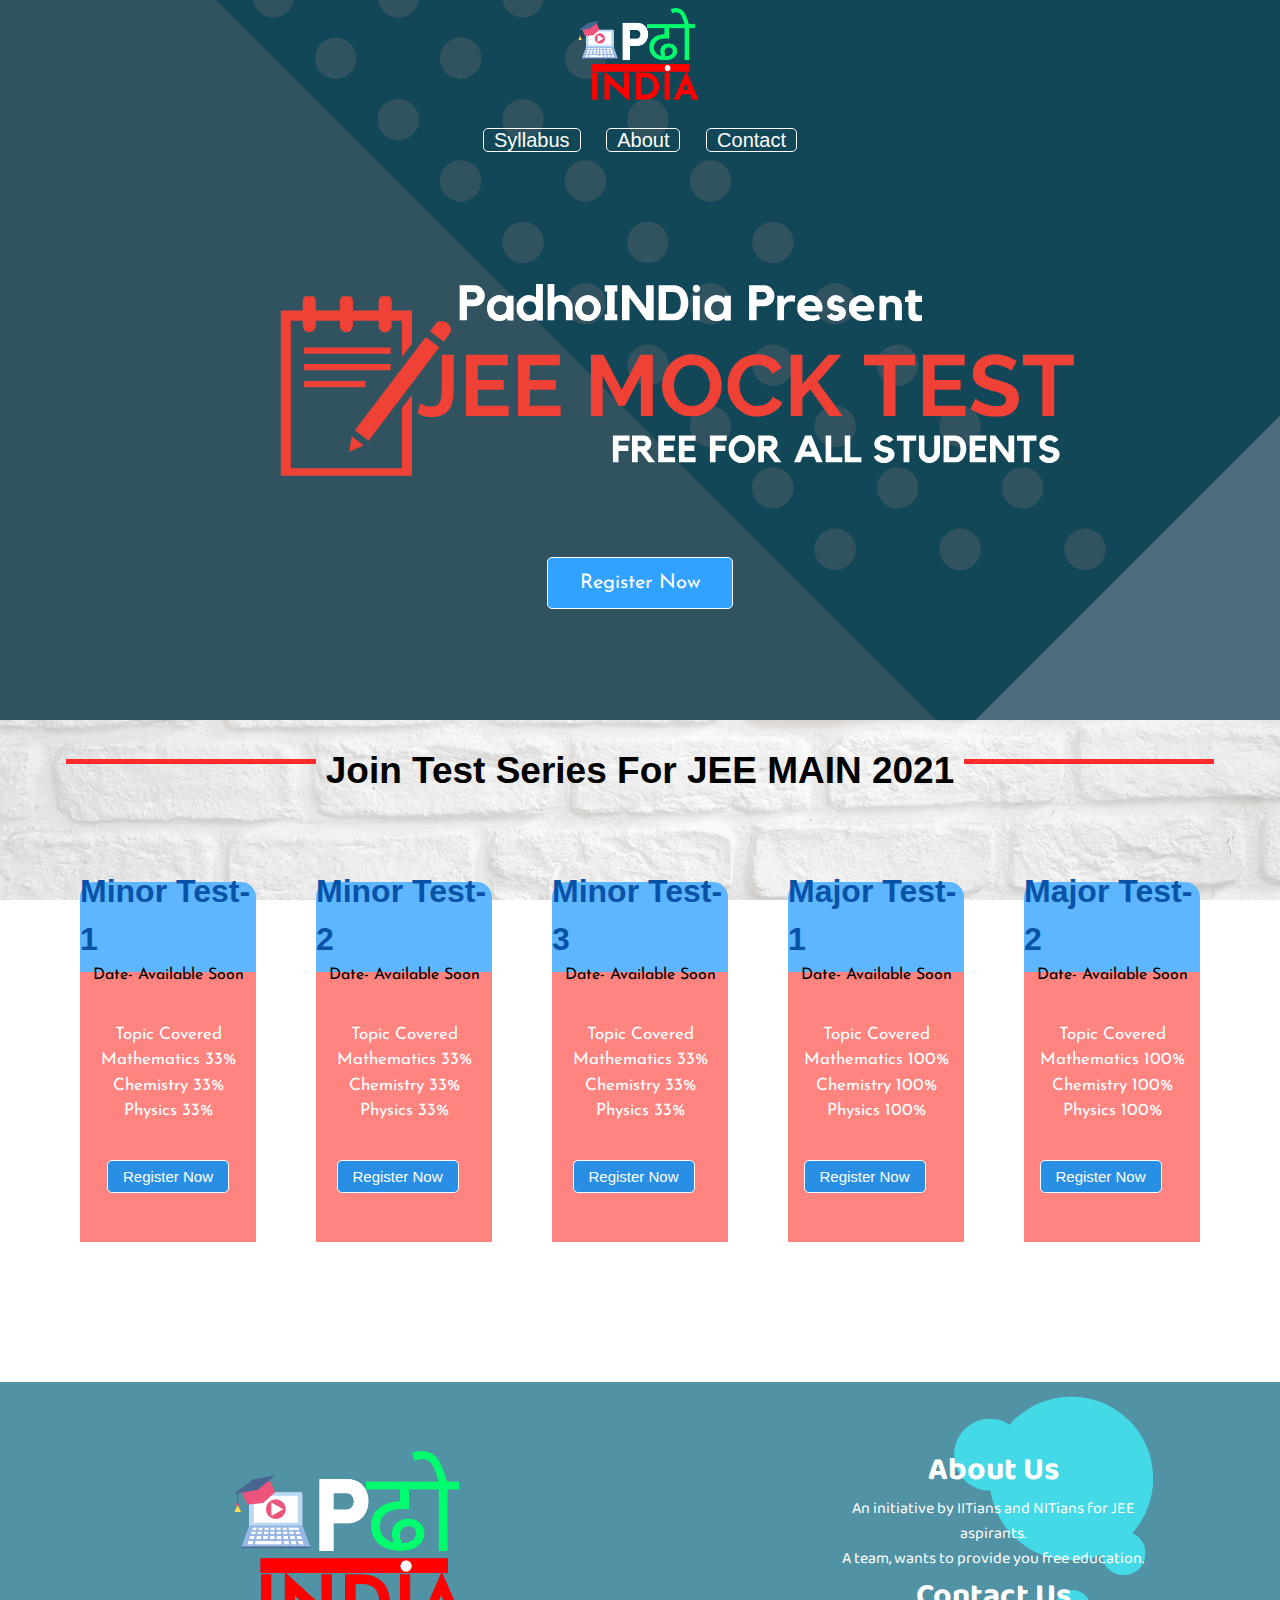
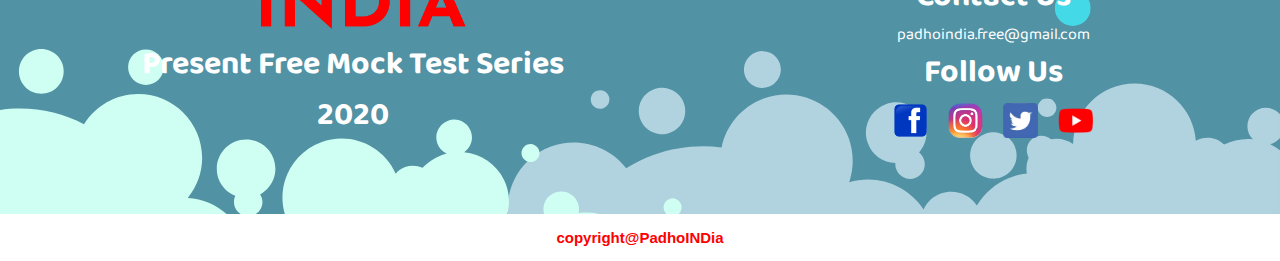
<file: index.html>
<!DOCTYPE html>
<html lang="en">

<head>
    <meta charset="UTF-8">
    <meta name="viewport" content="width=device-width, initial-scale=1.0">
    <title>IIT JEE PAPER</title>
    <link rel="stylesheet" href="mockpaper.css">
    <link rel="preconnect" href="https://fonts.gstatic.com">
    <link href="https://fonts.googleapis.   com/css2?family=Rubik&display=swap" rel="stylesheet">
    <link rel="preconnect" href="https://fonts.gstatic.com">
    <link rel="preconnect" href="https://fonts.gstatic.com">
    <link href="https://fonts.googleapis.com/css2?family=Baloo+2&display=swap" rel="stylesheet">
    <link href="https://fonts.googleapis.com/css2?family=Josefin+Sans&display=swap" rel="stylesheet">
    <link rel="stylesheet" media="screen and (max-width: 1244px) " href="mockpaperphone.css">
    <link rel="icon" href="padhoindia.png" type="image/gif" >
</head>

<body>

    <section class="papermain">
        <header>
            <nav>
                <div class="logo"> <img src="padhoindia.png" alt=""></div>
                <ul class="navbar">
                    <li><a href='/mocksyllabus.html' target="_blank">Syllabus</a></li>
                    <li><a href="#sec3">About</a></li>
                    <li><a href="#sec3">Contact</a></li>

                </ul>
            </nav>
        </header>

        <a class="registerdown register-for-all" href='https://play.google.com/store/apps/details?id=com.bansalapps.padoIndia'>Register Now</a>

    </section>

    <section class="portal2">
        <div id="headportal2">
            <div id="line2"></div>
            <h2>Join Test Series For JEE MAIN 2021</h2>
            <div id="line2"></div>
        </div>

        <div class="testtypedivider">
            <div id="paperdate">

                <div class="datespecial">
                    <div class="papertype1">
                        <h1>Minor Test-1</h1>
                        <p>Date- Available Soon</p>
                    </div>
                    <div class="papertype2">
                        <div class="containerwetage">
                            <p>Topic Covered <br>
                                Mathematics 33% <br>
                                Chemistry 33% <br>
                                Physics 33%</p>
                        </div>
                        <a class="registerdown realregistration" href='registration.html'>Register Now</a>


                    </div>

                </div>
                <div class="datespecial">
                    <div class="papertype1">
                        <h1>Minor Test-2</h1>
                        <p>Date- Available Soon</p>
                    </div>
                    <div class="papertype2">
                        <div class="containerwetage">
                            <p>Topic Covered <br>
                                Mathematics 33% <br>
                                Chemistry 33% <br>
                                Physics 33%</p>
                            <a class="registerdown realregistration" href='registration.html'>Register Now</a>
                        </div>

                    </div>

                </div>
                <div class="datespecial">
                    <div class="papertype1">
                        <h1>Minor Test-3</h1>
                        <p>Date- Available Soon</p>
                    </div>
                    <div class="papertype2">
                        <div class="containerwetage">
                            <p>Topic Covered <br>
                                Mathematics 33% <br>
                                Chemistry 33% <br>
                                Physics 33%</p>
                            <a class="registerdown realregistration" href='registration.html'>Register Now</a>
                        </div>

                    </div>

                </div>
                <div class="datespecial">
                    <div class="papertype1">
                        <h1>Major Test-1</h1>
                        <p>Date- Available Soon</p>
                    </div>
                    <div class="papertype2">
                        <div class="containerwetage">
                            <p>Topic Covered <br>
                                Mathematics 100% <br>
                                Chemistry 100% <br>
                                Physics 100%</p>
                            <a class="registerdown realregistration" href='registration.html'>Register Now</a>
                        </div>

                    </div>

                </div>
                <div class="datespecial">
                    <div class="papertype1">
                        <h1>Major Test-2</h1>
                        <p>Date- Available Soon</p>
                    </div>
                    <div class="papertype2">
                        <div class="containerwetage">
                            <p>Topic Covered <br>
                                Mathematics 100% <br>
                                Chemistry 100% <br>
                                Physics 100%</p>
                            <a class="registerdown realregistration" href='registration.html'>Register Now</a>
                        </div>

                    </div>

                </div>


            </div>

        </div>

    </section>


    <section id="sec3">
        <div class="sec3test">
            <div class="mainlogo marginclass">
                <img id="logoinpaperpage" src="padhoindia.png" alt="">
                <h1>Present Free Mock Test Series 2020</h1>
            </div>

            <div class="contactandabout marginclass">
                <div class="aboutus marginforbeauty">

                    <h1 class="heading-font-size">About Us</h1>
                    <p>An initiative by IITians and NITians for JEE aspirants.<br> A team, wants to provide you
                        free education.</p>
                </div>

                <div class="contactus marginforbeauty">
                    <h1 class="heading-font-size">Contact Us</h1>
                    <p>padhoindia.free@gmail.com</p>
                </div>

                <div class="smpage marginforbeauty">
                    <h1 class="heading-font-size Follow-heading">Follow Us</h1>
                </div>

                <div class="logosm marginforbeauty">
                    <a target="_blank" class="margin-beauty-smpage" href="https://www.facebook.com/Padho-INDia-102731288330537/"><img
                            id="fb" src="fb.png" alt=""></a>
                    <a target="_blank" class="margin-beauty-smpage" href="https://www.instagram.com/padhoindia.free/"><img id="insta"
                            src="insta.png" alt=""></a>
                    <a target="_blank" class="margin-beauty-smpage" href="https://twitter.com/PadhoD?s=09"><img id="twi"
                            src="twitter.png" alt=""></a>
                    <a target="_blank"  class="margin-beauty-smpage" href="https://www.youtube.com/channel/UC-GNNuK_VNiWVZU_pEzD7Ug/featured"><img
                            id="yt" src="yt.png" alt=""></a>
                </div>

            </div>
        </div>
    </section>
    <footer id="foter">
        <h3> copyright@PadhoINDia </h3>
    </footer>





</body>

</html>
</file>
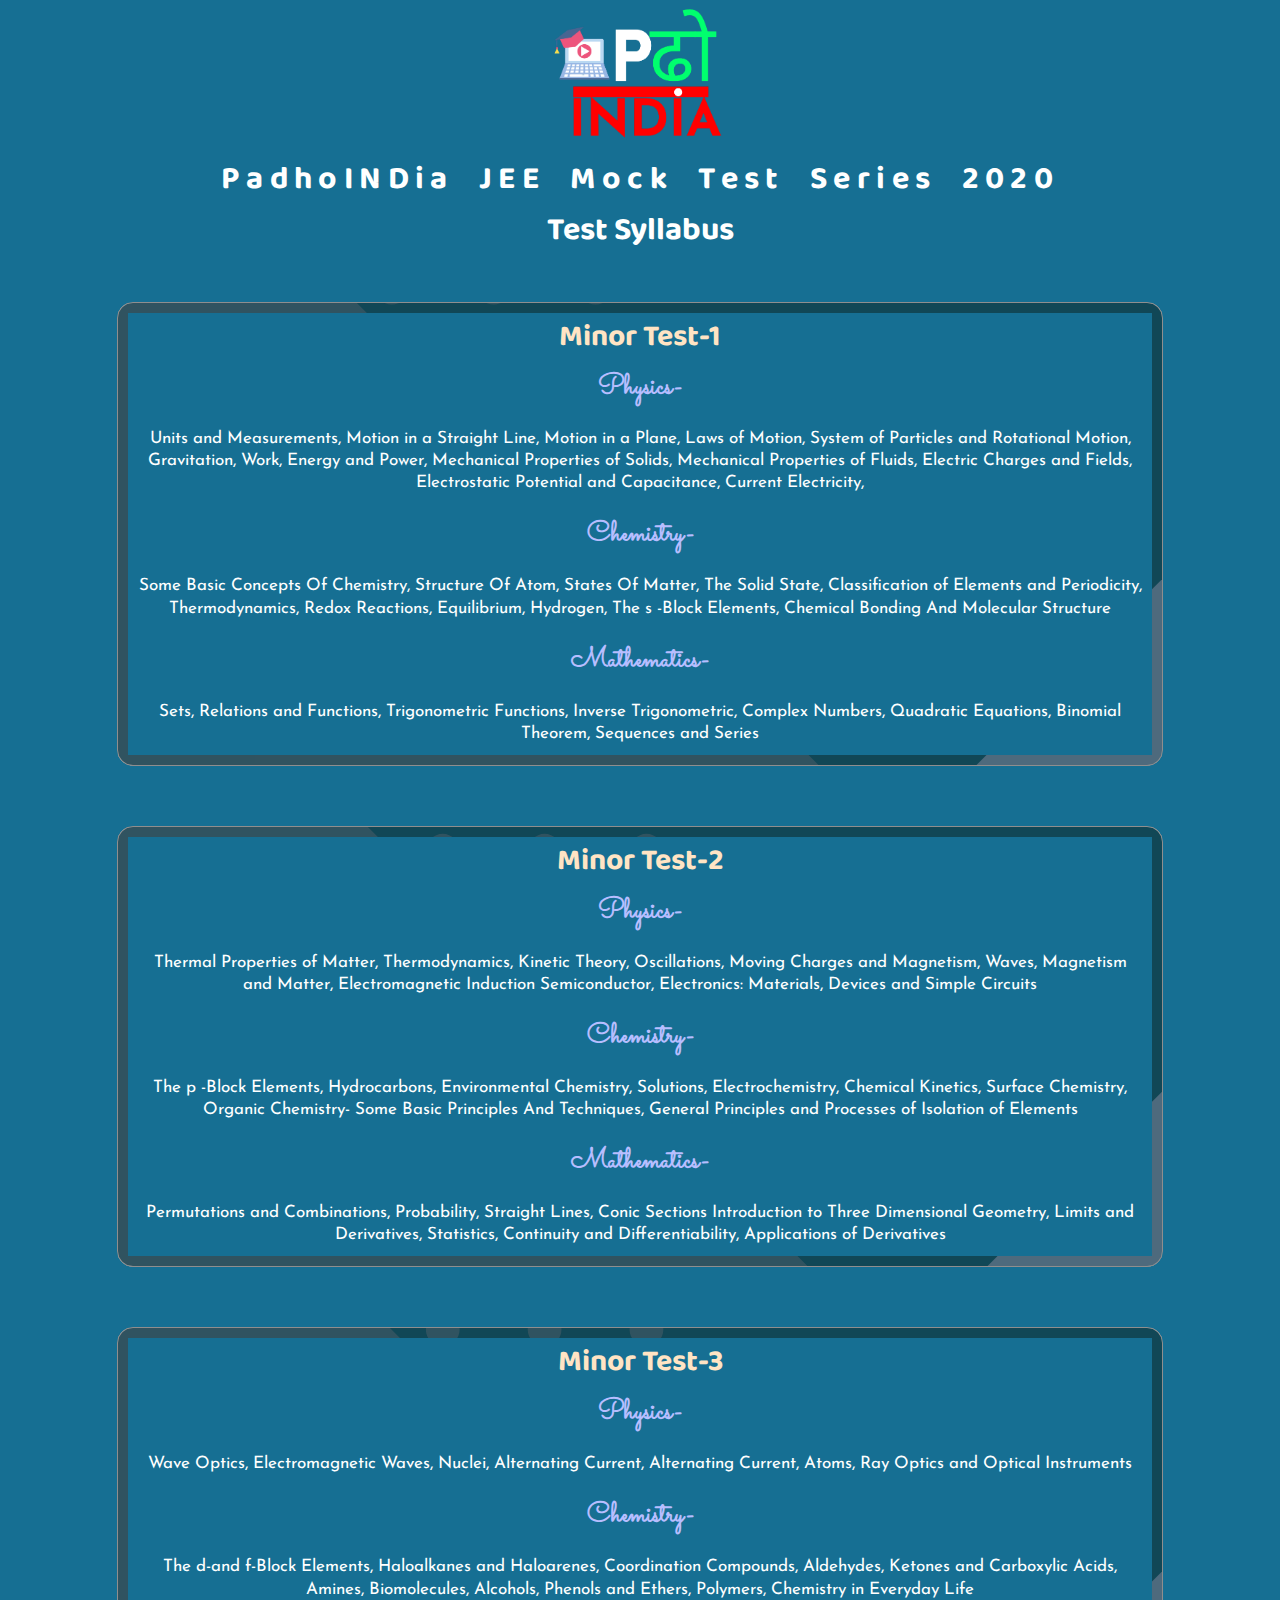
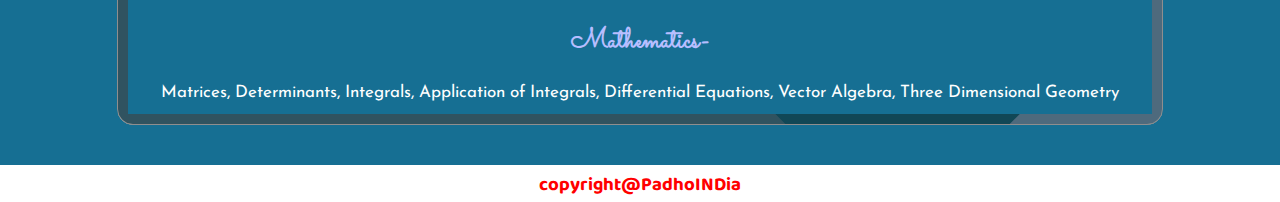
<file: mocksyllabus.html>
<!DOCTYPE html>
<html lang="en">

<head>
    <meta charset="UTF-8">
    <meta name="viewport" content="width=device-width, initial-scale=1.0">
    <title>PadhoINDia Test Syllabus</title>
    <link rel="preconnect" href="https://fonts.gstatic.com">
    <link rel="preconnect" href="https://fonts.gstatic.com">
    <link href="https://fonts.googleapis.com/css2?family=Sacramento&display=swap" rel="stylesheet">
    <link rel="preconnect" href="https://fonts.gstatic.com">
<link href="https://fonts.googleapis.com/css2?family=Staatliches&display=swap" rel="stylesheet">
<link rel="preconnect" href="https://fonts.gstatic.com">
<link href="https://fonts.googleapis.com/css2?family=Baloo+Chettan+2:wght@500&display=swap" rel="stylesheet">   
<link href="https://fonts.googleapis.com/css2?family=Josefin+Sans&display=swap" rel="stylesheet">
    <style>
        * {
            margin: 0%;
            padding: 0%;
            background-color: rgb(22, 111, 147);
            color: white;
            font-family: 'Baloo Chettan 2', cursive;
        }
        p{
            font-family: 'Josefin Sans', sans-serif;
            line-height: 1.3;
            font-size: 17px;
            padding: 10px;
        }
        .syllabus-head-fit {
            display: flex;
            flex-direction: column;
            align-items: center;
        }

        .logosyllabue img {
            width: 20vh;
        }
        .heading-3{
            padding: 10px;
            font-size: 28px;
            color: rgb(183, 190, 255);
            font-family: 'Sacramento', cursive;
        }
        .syllabus-head-part{
            padding: 0.5vh;
            text-align: center;
            font-family: 'Staatliches', cursive;
            word-spacing: 1vw;
            letter-spacing: .5vw;
              
        }
        
        #alltestsyllabus {
            display: block;
            text-align: center;
            justify-content: center;
            align-items: center;

        }

        .testsyllabus {
            display: flex;
            flex-direction: column;
            align-items: center;
            margin-top: 20px;

        }

        .testsy {
            width: 80vw;
            border: 1px solid rgb(143, 142, 142);
            margin: 30px;
            padding: 10px;
            border-radius: 1rem;
            background: url('testpaperbg1.svg') no-repeat center center/cover;
     
        }
        .testsy h2{
           color: bisque; 
           font-size: 30px;
        }
        #foter{
            text-align: center;
            margin-top: 10px;
        }
        #foter h3{
            color: red;
            background-color: white;
            padding: 5px;
        }

    </style>
</head>

<body>
    <Header>
        <div class="syllabus-head-fit">
            <div class="logosyllabue syllabus-head-part">
                <a href="index.html"><img src="padhoindia.png" alt=""></a>
            </div>
            <div class="sylheading div-ka-bg syllabus-head-part">
                <h1>PadhoINDia JEE Mock Test Series 2020</h1>
            </div>
        </div>
    </Header>

    <section id="alltestsyllabus">
        <h1 id="syllabus">
            Test Syllabus
        </h1>
        <div class="testsyllabus">
            <div class="testsy">
                <h2>Minor Test-1</h2>
                <div class="physyl">
                    <h3 class="heading-3">Physics-</h3>
                    <p>
                        Units and Measurements,

                        Motion in a Straight Line,
                        Motion in a Plane,
                        Laws of Motion,
                        System of Particles and Rotational Motion,
                        Gravitation,
                        Work, Energy and Power,
                        Mechanical Properties of Solids,
                        Mechanical Properties of Fluids,
                        Electric Charges and Fields,
                        Electrostatic Potential and Capacitance,
                        Current Electricity,

                    </p>
                </div>
                <div class="chesyl">
                    <h3 class="heading-3">Chemistry-</h3>
                    <p>
                        Some Basic Concepts Of Chemistry,
                        Structure Of Atom,
                        States Of Matter,
                        The Solid State,
                        Classification of Elements and Periodicity,
                        Thermodynamics,
                        Redox Reactions,
                        Equilibrium,

                        Hydrogen,

                        The s -Block Elements,
                        Chemical Bonding And Molecular Structure

                    </p>
                </div>
                <div class="mathsyl">
                    <h3 class="heading-3">Mathematics-</h3>
                    <p>
                        Sets,
                        Relations and Functions,
                        Trigonometric Functions,
                        Inverse Trigonometric,
                        Complex Numbers, Quadratic Equations,
                        Binomial Theorem,
                        Sequences and Series

                    </p>
                </div>
            </div>

            <div class="testsy">
                <h2>Minor Test-2</h2>
                <div class="physyl">
                    <h3 class="heading-3">Physics-</h3>
                    <p>
                        Thermal Properties of Matter,
                        Thermodynamics,
                        Kinetic Theory,
                        Oscillations,
                        Moving Charges and Magnetism,
                        Waves,
                        Magnetism and Matter,
                        Electromagnetic Induction
                        Semiconductor,
                        Electronics: Materials, Devices and Simple Circuits


                    </p>
                </div>
                <div class="chesyl">
                    <h3 class="heading-3">Chemistry-</h3>
                    <p>
                        The p -Block Elements,
                        Hydrocarbons,
                        Environmental Chemistry,
                        Solutions,
                        Electrochemistry,
                        Chemical Kinetics,
                        Surface Chemistry,
                        Organic Chemistry- Some Basic Principles And Techniques,
                        General Principles and Processes of Isolation of Elements

                    </p>
                </div>
                <div class="mathsyl">
                    <h3 class="heading-3">Mathematics-</h3>
                    <p>
                        Permutations and Combinations,
                        Probability,
                        Straight Lines,
                        Conic Sections
                        Introduction to Three Dimensional Geometry,
                        Limits and Derivatives,
                        Statistics,
                        Continuity and Differentiability,
                        Applications of Derivatives

                    </p>
                </div>
            </div>

            <div class="testsy">
                <h2>Minor Test-3</h2>
                <div class="physyl">
                    <h3 class="heading-3">Physics-</h3>
                    <p>
                        Wave Optics,
                        Electromagnetic Waves,
                        Nuclei,
                        Alternating Current,
                        Alternating Current,
                        Atoms,
                        Ray Optics and Optical
                        Instruments

                    </p>
                </div>
                <div class="chesyl">
                    <h3 class="heading-3">Chemistry-</h3>
                    <p>
                        The d-and f-Block Elements,
                        Haloalkanes and Haloarenes,
                        Coordination Compounds,
                        Aldehydes, Ketones and Carboxylic Acids,
                        Amines,
                        Biomolecules,
                        Alcohols, Phenols and Ethers,
                        Polymers,
                        Chemistry in Everyday Life

                    </p>
                </div>
                <div class="mathsyl">
                    <h3 class="heading-3">Mathematics-</h3>
                    <p>
                        Matrices,
                        Determinants,
                        Integrals,
                        Application of Integrals,
                        Differential Equations,
                        Vector Algebra,
                        Three Dimensional Geometry

                    </p>
                </div>
            </div>

        </div>
    </section>
    


    <footer id="foter">
        <h3> copyright@PadhoINDia </h3>
    </footer>
</body>

</html>
</file>
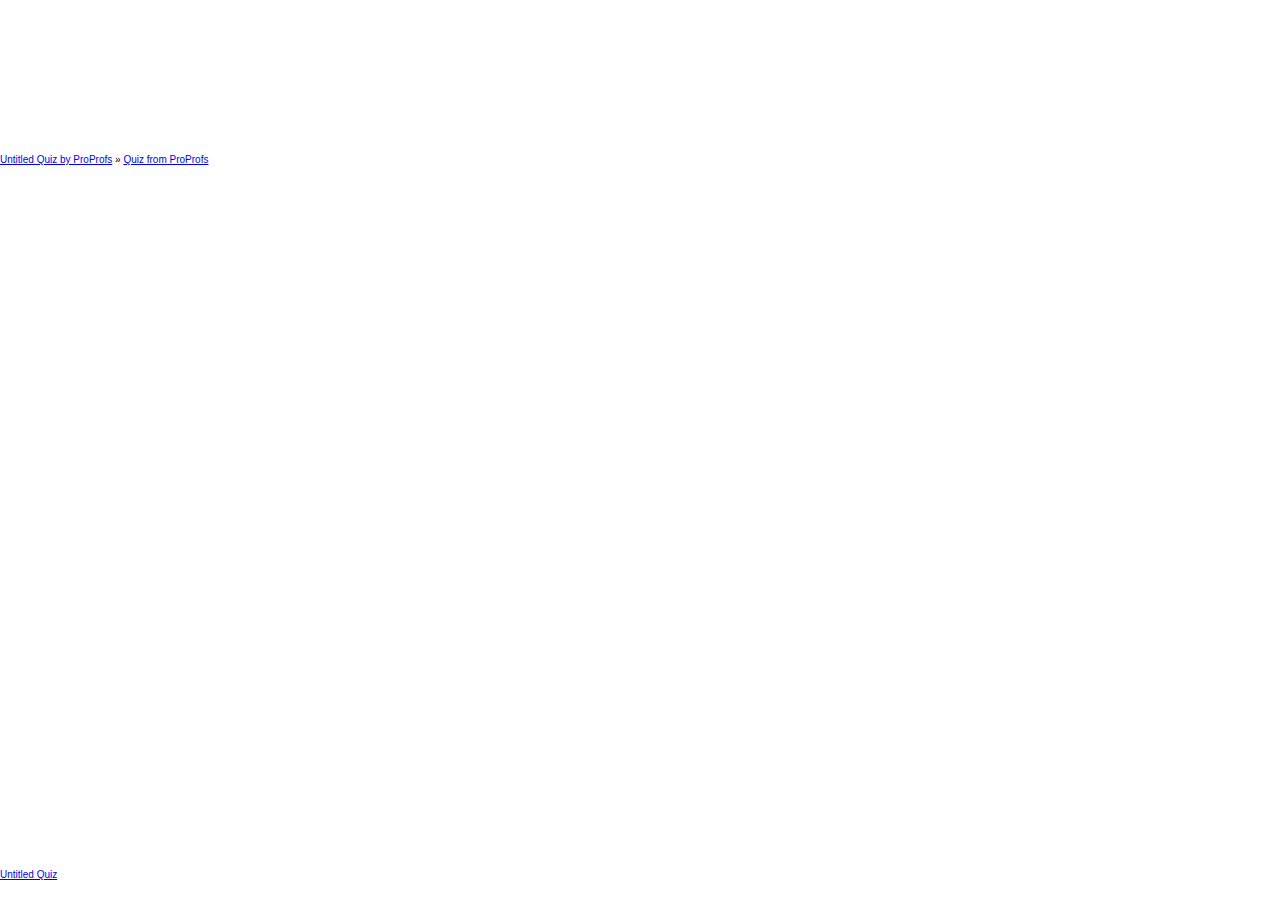
<file: test1.html>
<!DOCTYPE html>
<html lang="en">

<head>
    <meta charset="UTF-8">
    <meta name="viewport" content="width=device-width, initial-scale=1.0">
    <title>IIT JEE PAPER</title>
    <link rel="stylesheet" href="mockpaper.css">
    <link rel="preconnect" href="https://fonts.gstatic.com">
    <link href="https://fonts.googleapis.com/css2?family=Rubik&display=swap" rel="stylesheet">
    <link rel="preconnect" href="https://fonts.gstatic.com">
    <link rel="preconnect" href="https://fonts.gstatic.com">
    <link href="https://fonts.googleapis.com/css2?family=Baloo+2&display=swap" rel="stylesheet">
    <link href="https://fonts.googleapis.com/css2?family=Josefin+Sans&display=swap" rel="stylesheet">
    <link rel="stylesheet" media="screen and (max-width: 1244px) "href="mockpaperphone.css">
</head>

<body>
<iframe name='proprofs' id='proprofs' width='100%' height='100%' frameborder=0 marginwidth=0 marginheight=0 src='https://www.proprofs.com/quiz-school/story.php?title=mjk4njuzoa62lm&id=2986486&ew=430'>
</iframe>
<div style='font-size:10px; font-family:Arial, Helvetica, sans-serif; text-align:left;'><a href='https://www.proprofs.com/quiz-school/story.php?title=mjk4njuzoa62lm' target='_blank' title='Untitled Quiz by ProProfs'>Untitled Quiz by ProProfs</a> » <a href='https://www.proprofs.com/quiz-school/' title='Quiz from ProProfs' target='_blank' rel='nofollow'>Quiz from ProProfs</a></div>
    
    
    <iframe name='proprofs' id='proprofs' width='650' height='700' frameborder=0 marginwidth=0 marginheight=0 src='https://www.proprofs.com/quiz-school/ugc/story.php?title=mjk4njuzoa62lm&id=2986486&ew=630'></iframe><div style='font-size:10px; font-family:Arial, Helvetica, sans-serif; color:#000;text-align:left;'><a href='https://www.proprofs.com/quiz-school/ugc/story.php?title=mjk4njuzoa62lm' target='_blank' title='Untitled Quiz'>Untitled Quiz</a></div>
</body>

</html>
</file>
<file: mockpaper.css>
*{
    margin: 0;
    padding: 0;
    scroll-behavior: smooth;
}
body{
    box-sizing: border-box;
    font-family: 'Signika', sans-serif;
    overflow-x: hidden;
    
}
nav{
    display: flex;
    flex-direction: column;
    align-items: center;
    
}
.logo img{
    width: 130px;
    height: auto;
    padding: 5px;
    margin-left: 0vh;
}
.navbar{
    display: flex;
    flex-direction: row;
    align-items: center;
    margin-left: 0;
    margin-top: 2vh;
}
.navbar li{
    list-style: none;
    padding: 0px 1vw;
}
.navbar li a{
    list-style: none;
    text-decoration: none;
    font-size: 20px;
    color: rgb(255, 255, 255);
    padding: 0px 10px;
    border-radius: 5px;
    border: 1px solid rgb(255, 255, 255);
}
.navbar li a:hover{
    color: rgb(255, 0, 0);
    background-color: rgb(47, 194, 252);
}

.papermain{
    height: 80vh;
    text-align: center;
    background: url('testpaperbg1.svg') no-repeat center center/cover;
}
.registerdown{
    margin-top: 45vh;
    background-color: rgb(49, 162, 255);
    color: white;
    font-family: 'Josefin Sans', sans-serif;
    padding: 15px 32px;
    text-align: center;
    border: 1px solid white;
    text-decoration: none;
    border-radius: 5px;
    display: inline-block;
    font-size: 20px;
    cursor: pointer;
    }
.registerdown:hover{
    background-color:  #e42828;
    transition: .3s;
    box-shadow: rgb(49, 162, 255) 0px 0px 12px 0.3px;
}
.realregistration:hover{
    color: black;
    border: 1px solid rgb(49, 162, 255) ;
    box-shadow:#e42828 0px 0px 12px 0.3px;
    background-color: white;
}

 /* Section 2 */

.portal2{
    margin: 0px;
    padding: 0px;
    background: url('mockpaperbg2.svg') no-repeat center center/cover;
    background-attachment: fixed;
}
#headportal2{
    display: flex;
    flex-direction: Row;
    align-items: center;
    padding: 10px 20px;
    justify-content: center;
}
#headportal2 h2{
    margin-top: 20px;
    font-size: 37px;
    font-family: 'Rubik', sans-serif;
}
#line2{
    margin:0px 10px;
    background-color: rgb(255, 43, 43);
    height: 5px;
    width: 250px;   
}

.testtypedivider{
    padding: 50px;
    
}
#paperdate{
    display: flex;
    flex-direction: row;
}
.datespecial{
    width: 15vw;
    height: 30vh;
    margin: 30px;
    margin-bottom: 20vh;
}
.papertype1{
    display: flex;
    line-height: 1.5;
    flex-direction: column;
    justify-content: center;
    align-items: center;
    height: 10vh;
    background-color: rgb(93, 182, 255);
    border-top-left-radius: 15px;
    border-top-right-radius:15px;
    color: White;
    
}
.papertype1 h1{
    font-family: 'Rubik', sans-serif;
    color: rgb(8, 83, 168);
}
.papertype1 p{
    color: rgb(0, 0, 0);
    font-family: 'Josefin Sans', sans-serif; 
    
}
.papertype2{
    font-family: 'Josefin Sans', sans-serif;
    font-size: 17px;
    color: rgb(255, 255, 255);
    background-color: rgb(255, 131, 127);
    height: 100%;
    display: flex;
    flex-direction: column;
    justify-content: center;
    align-items: center;
    height: 100%;  
}
.papertype2 p{
    justify-content: center;
    text-align: center;
    line-height: 1.5;
}
.realregistration{
    background-color: #288fe4;
    font-family: 'Rubik', sans-serif;
    font-size: 15px;
    margin-top: 4vh;
    padding: 7px 15px;
}

/* section3 */
#sec3{
    background: url('footerbg.svg') no-repeat center center/cover ;
    
}
.sec3test{
    display: flex;
    flex-direction: row;
    background: url('footerbg.svg') no-repeat center center/cover ;
    justify-content: center;
    color: white;
    font-family: 'Baloo 2', cursive;
}

.contactandabout{
    display: flex;
    flex-direction: column;
    justify-content: center;
    align-items: center;
}
.logosm {
    display: flex;
    flex-direction: row;
    justify-content: center;
    align-items: center;
}
.contactus{
    text-align: center;
}
.aboutus a{
    text-decoration: none;
    color: black;
}
.marginclass {
    margin: 7vh 10vw;
    text-align: center;
}

.heading-font-size{
    color: rgb(255, 255, 255);
    font-size: 2rem;
    
} 
.margin-beauty-smpage{
    margin:5px 10px;
}
#logoinpaperpage {
    width: 250px;
}

#fb {
    width: 35px;
    height: auto;
}

#insta {
    width: 35px;
    height: auto;
}

#twi {
    width: 35px;
    height: auto;
}

#yt {
    width: 35px;
    height: auto;
}
#foter h3{
    color: red;
    background-color: white;
    padding: 5px;
    font-size: 15px;
}
#foter{
    text-align: center;
    margin: 10px;
}
</file>
<file: mockpaperphone.css>
*{
    margin: 0px;
    padding: 0px;
}
body{
    overflow-x: hidden;
    box-sizing: border-box;
    font-family: 'Signika', sans-serif;
}
nav{
    display: flex;
    flex-direction: column;
    align-items: center;
    
}
.logo img{
    width: 100px;
    height: auto;
    padding: 5px;
    margin-left: 0vh;
}
.navbar{
    display: flex;
    flex-direction: row;
    align-items: center;
    margin-left: 0;
    margin-top: 2vh;
}
.navbar li{
    list-style: none;
    padding: 0px 1vw;
}
.navbar li a{
    list-style: none;
    text-decoration: none;
    font-size: 15px;
    color: rgb(255, 255, 255);
    padding: 0px 10px;
    border-radius: 5px;
    border: 1px solid white;
}
.navbar li a:hover{
    color: rgb(120, 182, 240);
}
.papermain{
    text-align: center;
    background: url('mockpaperphonebg.svg') no-repeat center center/cover;
}
.registerdown{
    margin-top: 45vh;
    background-color: rgb(49, 162, 255);
    color: white;
    font-family: 'Josefin Sans', sans-serif;
    padding: 15px 32px;
    text-align: center;
    border: 1px solid white;
    text-decoration: none;
    border-radius: 5px;
    display: inline-block;
    font-size: 20px;
    cursor: pointer;
    }

#headportal2 h2{
    margin-top: 10px;
    font-size: 23px;
    text-align: center;
    font-family: 'Rubik', sans-serif;
}
#line2{
    margin:0px 5px;
    background-color: rgb(255, 43, 43);
    height: 3px;
    width: 100px;   
}
.testtypedivider{
    display: flex;
    flex-direction: column;
    margin-top: -100px;
}
.datespecial{
    width: 65vw;
    height:30vh;
    margin-bottom: 10vh;
    margin-top: 10vh;
}
#paperdate{
    display: flex;
    flex-direction: column;
    justify-content: center;
    text-align: center;
    align-items: center;
}
.realregistration{
    margin-top: 20px;
    background-color: #288fe4;
    font-family: 'Rubik', sans-serif;
    font-size: 15px;
    padding: 7px 15px;
}


/* section3 */

.sec3test{
    display: flex;
    flex-direction: column;
    justify-content: center;
    background: url('footerbg.svg') no-repeat center center/cover;
   
}

.contactandabout{
    display: flex;
    flex-direction: column;
    justify-content: center;
    align-items: center;
}
.logosm {
    display: flex;
    flex-direction: row;
    justify-content: center;
    align-items: center;
}
.contactus{
    text-align: center;
}

.marginclass {
    margin: 0.5vh 0vw;
    text-align: center;
}

.heading-font-size{
    color: rgb(92, 35, 109);
    font-size: 1.5rem;
}
.Follow-heading{
    color: red;
    font-size: 20px;
} 
.margin-beauty-smpage{
    margin:5px 10px;
}
.marginforbeauty p{
    color: #532f00;
}
#logoinpaperpage {
    width: 250px;
}

#fb {
    width: 35px;
    height: auto;
}

#insta {
    width: 35px;
    height: auto;
}

#twi {
    width: 35px;
    height: auto;
}

#yt {
    width: 35px;
    height: auto;
}

* {
    font-family: 'Baloo 2', cursive;
    margin: 0%;
    padding: 0%;
}
</file>
